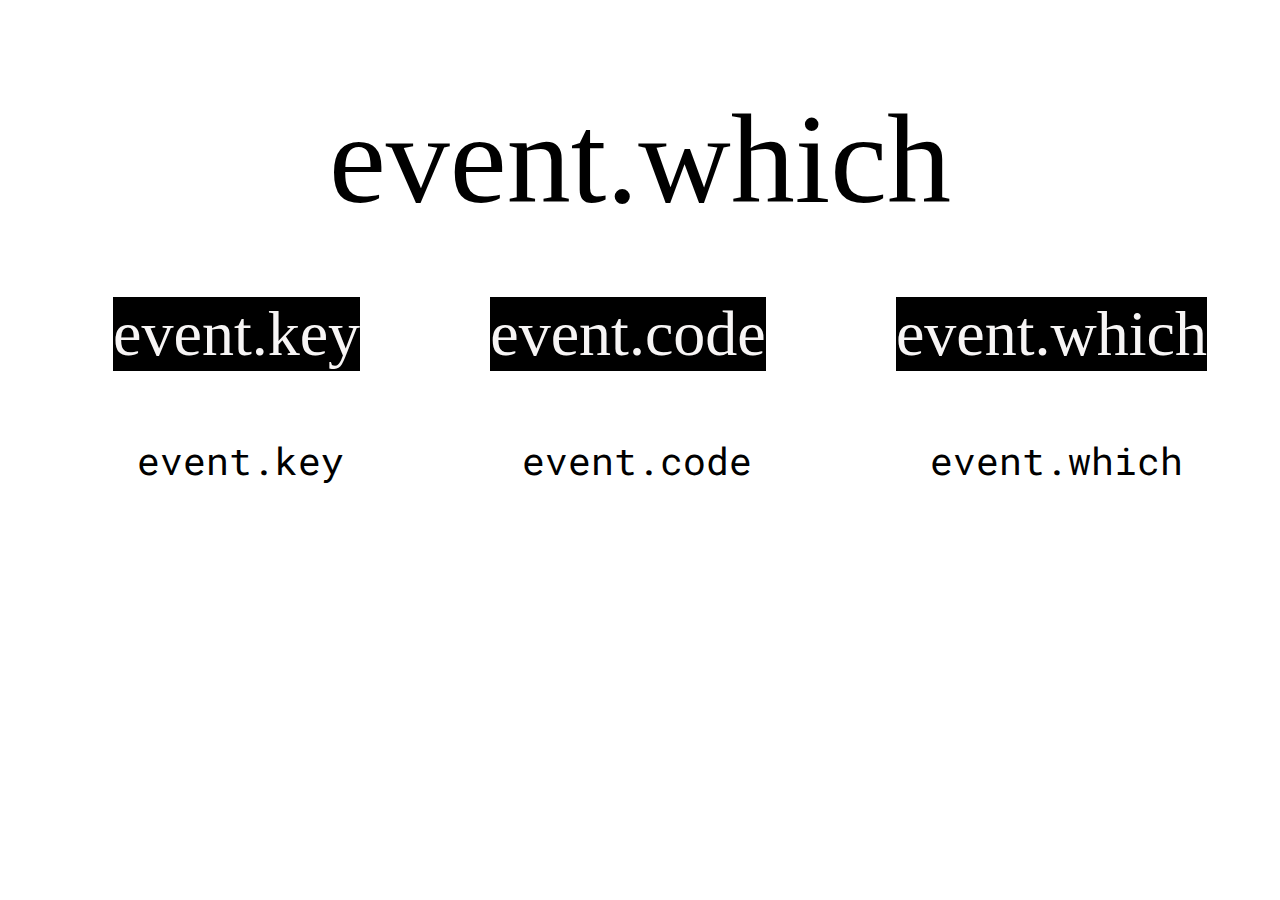
<file: keycode/index.html>
<!DOCTYPE html>
<html lang="en">
<head>
    <meta charset="UTF-8">
    <meta http-equiv="X-UA-Compatible" content="IE=edge">
    <meta name="viewport" content="width=device-width, initial-scale=1.0">
    <link rel="stylesheet" href="man.css"
    
    <title></title>
</head>
<body>
     <style>
            @import url('https://fonts.googleapis.com/css2?family=Roboto+Mono:wght@100;400&display=swap');
            </style>
        <div>
        <h1 id = "name">Press a key to see the event keycode</h1>
        <div class = "text1">
            
                  <li>event.which</li>
             </ul>

         </div>
    
    
    
    <div class = "text2">
        <ul id="list2">
        
         <li class = bor >event.key</li>
         <li class = bor >event.code</li>
            <li class = bor>event.which</li>
        </ul>
  
    </div>
    <div class = "text2">
        <ul id="list1">
        
            <a class = "key" >event.key</a>
         <a class = "code">event.code</a>
         <a class = "which">event.which</a>
        </ul>
  
    </div>

    </div>

    </div>
     <script src="keycode.js"></script>
    </body>
    </html>
</file>
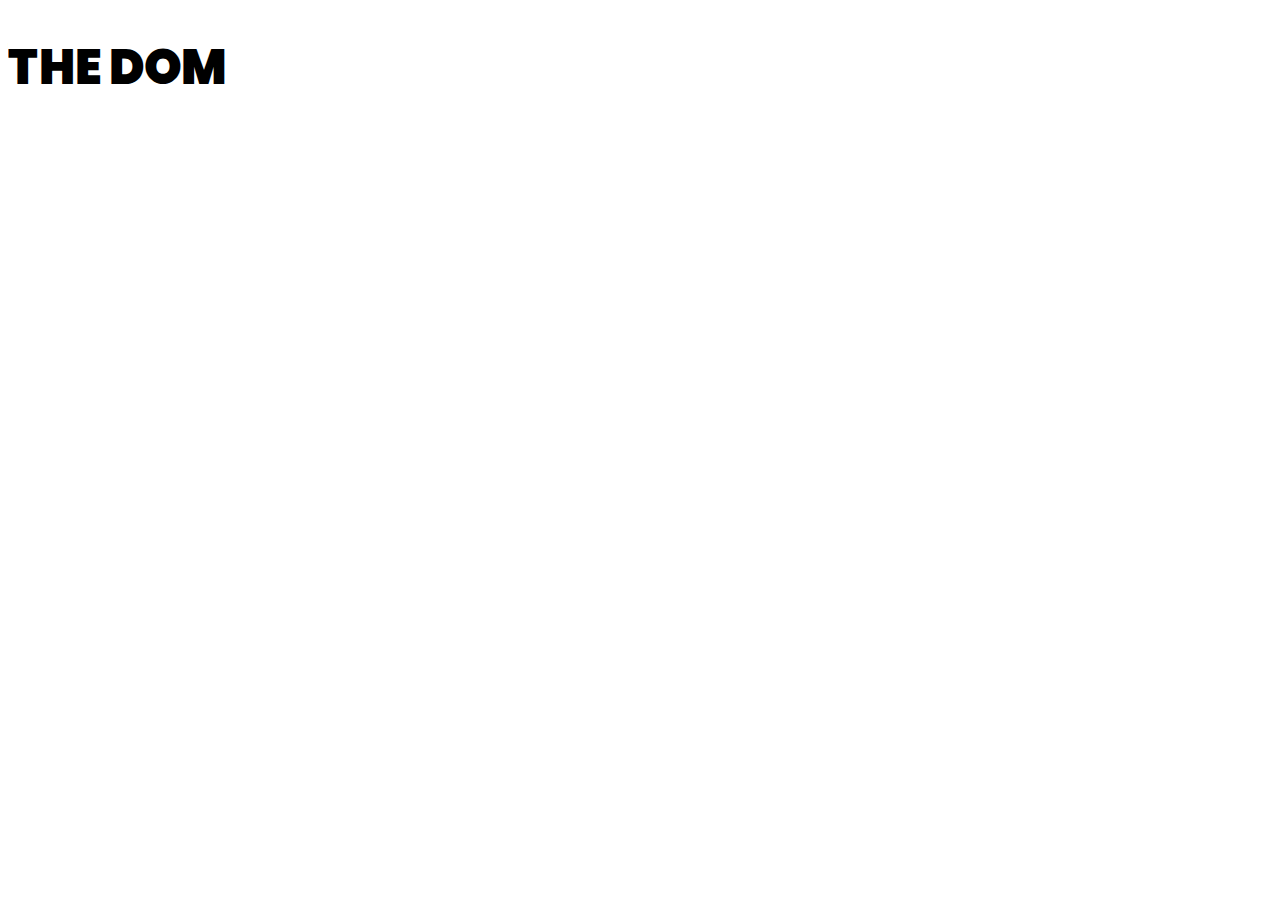
<file: jsdom1/1 - Add Event Listener/index.html>
<!DOCTYPE html>
<html lang="en">
<head>
    <meta charset="UTF-8">
    <link rel="stylesheet" href="../main.css">
    <title>AddEventListener</title>
</head>
<body>
    <h1 id="heading">THE DOM</h1>
    <script src="app.js"></script>
</body>
</html>
</file>
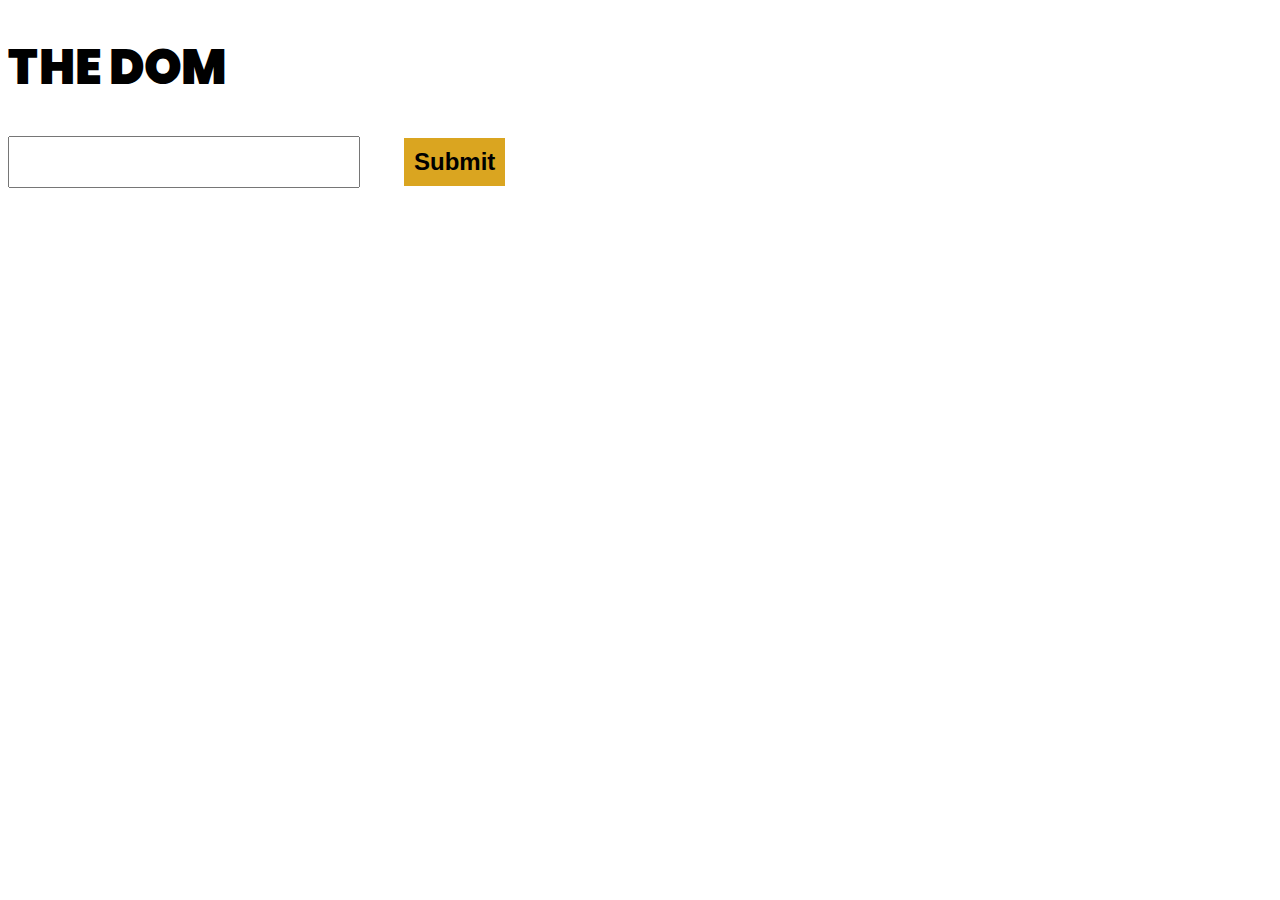
<file: jsdom1/2 - Selecting an Element By Its ID/index.html>
<!DOCTYPE html>
<html lang="en">
<head>
    <meta charset="UTF-8">
    <link rel="stylesheet" href="../main.css">
    <title>Document</title>
</head>
<body>
    <h1 id="heading">THE DOM</h1>
    <input id="input" type="text">
    <button id="button">Submit</button>    
    <script src="app.js"></script>
</body>
</html>
</file>
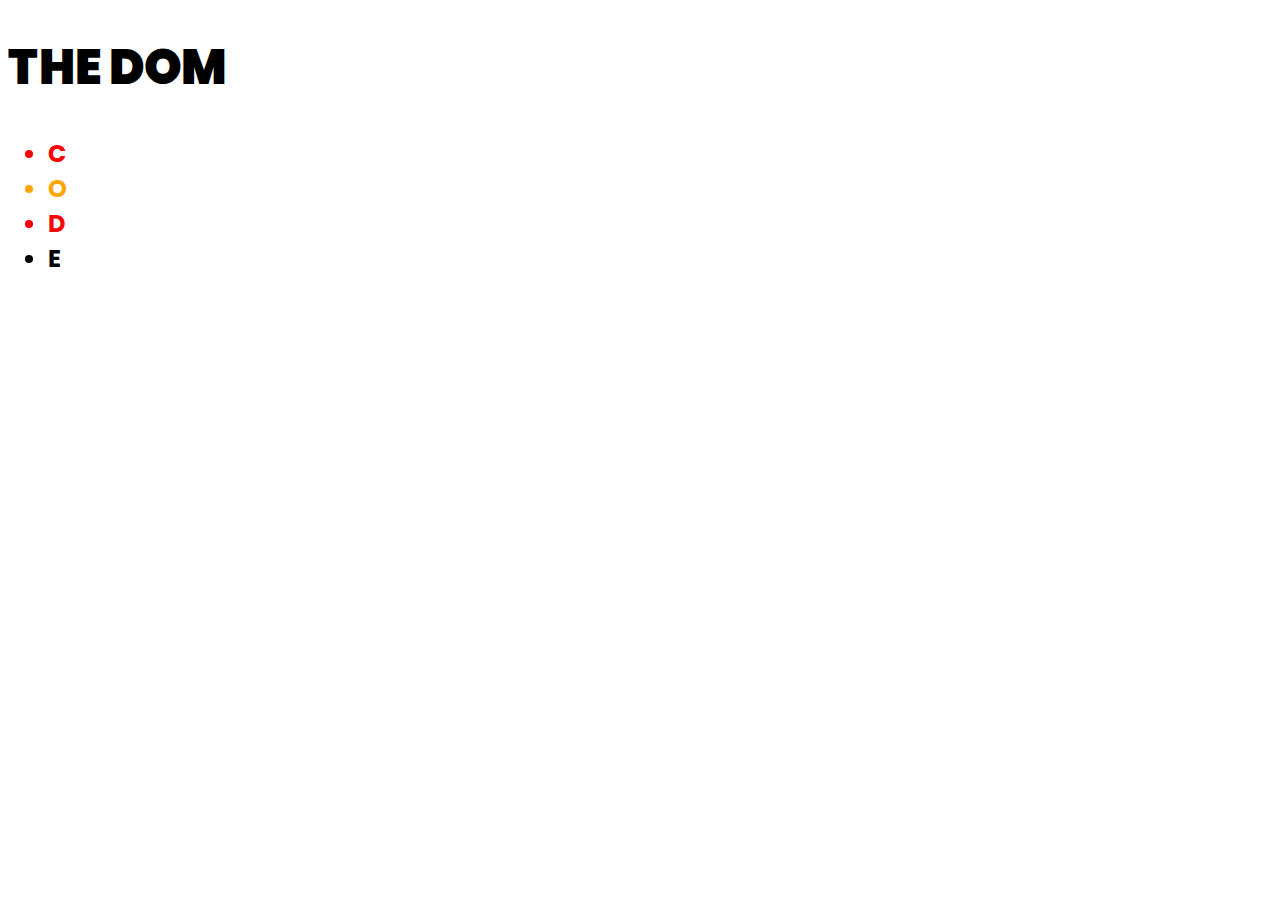
<file: jsdom1/3 - Selecting Elements of Particular Type/index.html>
<!DOCTYPE html>
<html lang="en">
<head>
    <meta charset="UTF-8">
    <link rel="stylesheet" href="../main.css">
    <title>Selecting elements of particular type</title>
</head>
<body>
    <h1 id="myHeading">THE DOM</h1>
    <ul>
        <li class="not-orange">C</li>
        <li>O</li>
        <li class="not-orange">D</li>
        <li>E</li>
    </ul>

    <script src="app.js"></script>
</body>
</html>
</file>
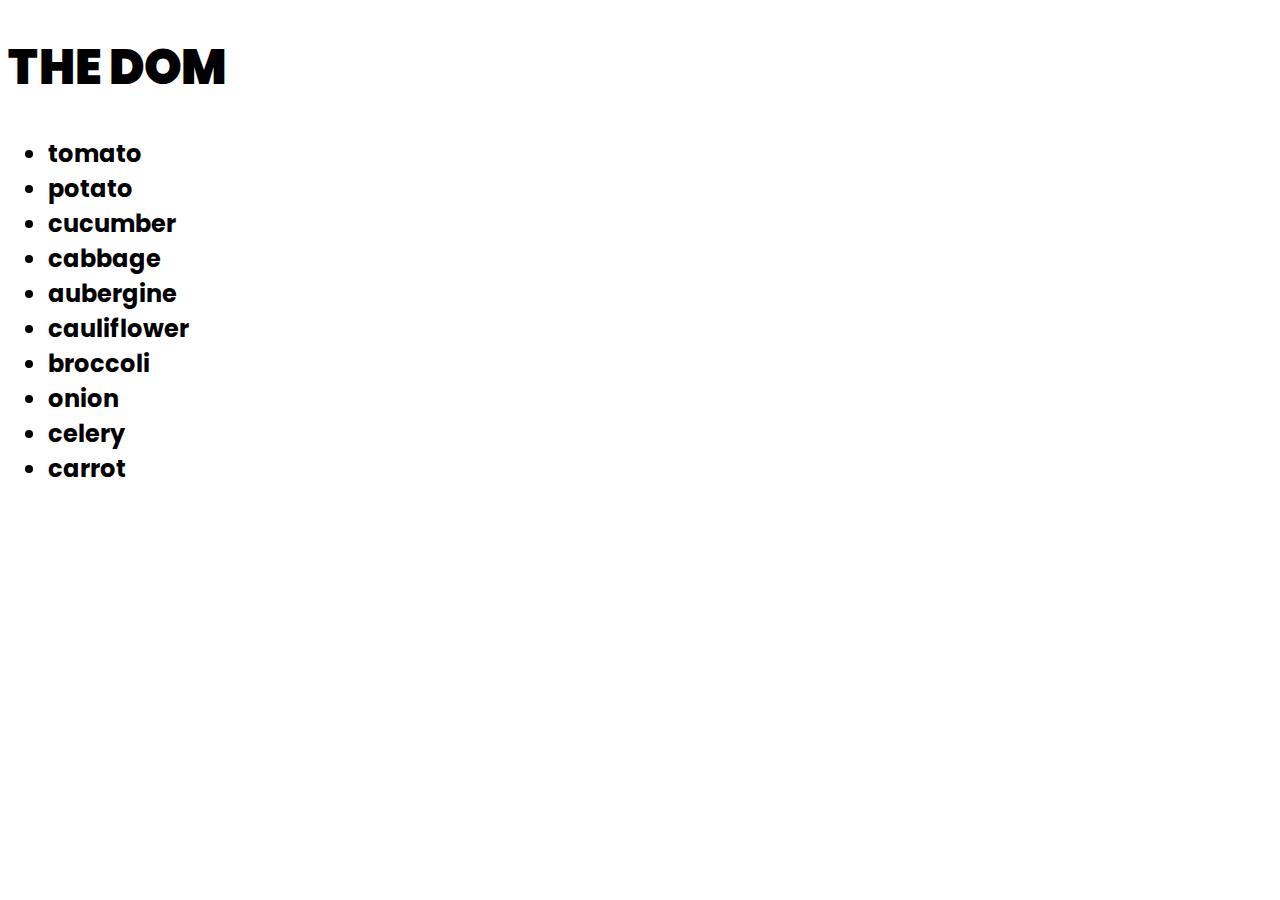
<file: jsdom1/4 - querySelector and querySelectorAll/index.html>
<!DOCTYPE html>
<html lang="en">
<head>
    <meta charset="UTF-8">
    <link rel="stylesheet" href="../main.css">
    <title>querySelector and querySelectorAll</title>
</head>
<body>
    <h1 id='heading'>THE DOM</h1>
    <ul class='list-parent'>
        <li>tomato</li>
        <li>potato</li>
        <li>cucumber</li>
        <li class='green'>cabbage</li>
        <li class='green'>aubergine</li>
        <li>cauliflower</li>
        <li class='green'>broccoli</li>
        <li>onion</li>
        <li class='green'>celery</li>
        <li>carrot</li>
    </ul>

    <script src="challenge.js"></script>
</body>
</html>
</file>
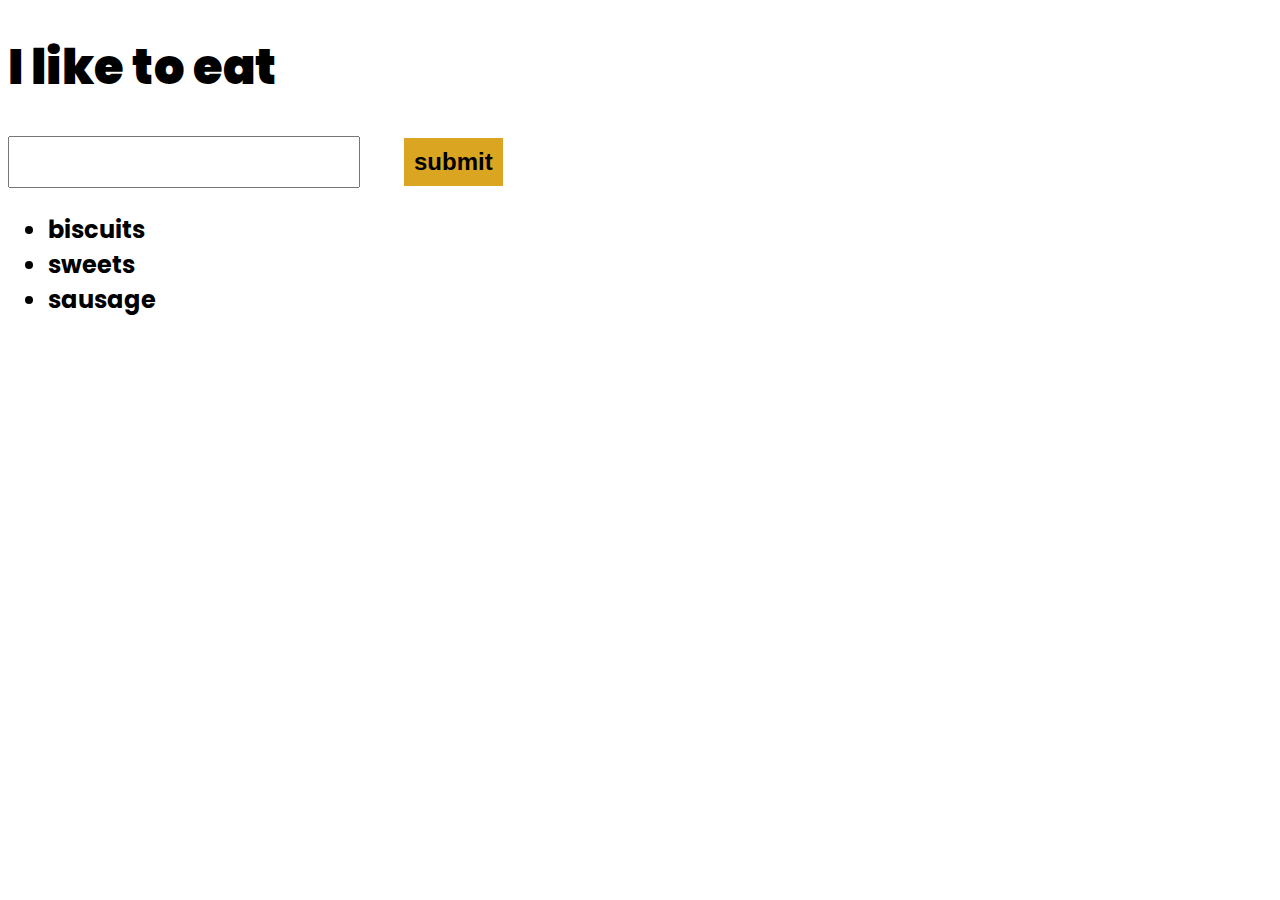
<file: jsdom1/5 - textContent and innerHTML/index.html>
<!DOCTYPE html>
<html lang="en">
<head>
    <meta charset="UTF-8">
    <link rel="stylesheet" href="../main.css">
    <title>textContent & innerHTML</title>
</head>
<body>
    <h1 id="placeholder">I like to eat</h1>
    <input id="input" type="text">
    <button id="submit">submit</button>

    <ul id="list">
        <li>biscuits</li>
        <li>sweets</li>
        <li>sausage</li>
    </ul>

    <script src="app.js"></script>
</body>
</html>
</file>
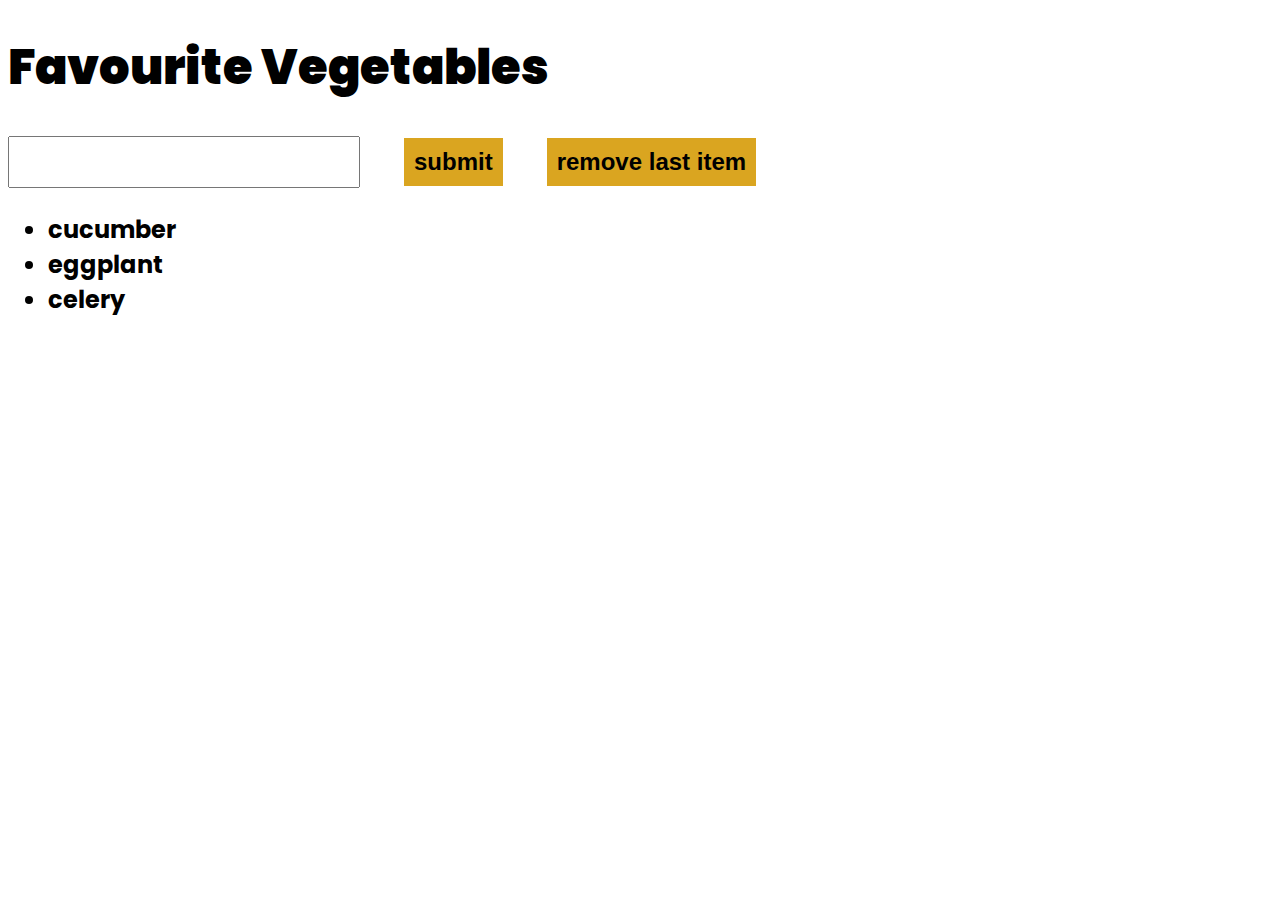
<file: jsdom2/jsdom2/11 - addEventListener mouseover_out/index.html>
<!DOCTYPE html>
<html lang="en">
<head>
    <meta charset="UTF-8">
    <link rel="stylesheet" href="../main.css">
    <title>Mouseover Mouseout</title>
</head>
<body>
    <h1>Favourite Vegetables</h1>

    <input id="input" type="text">
    <button id="submit">submit</button>
    <button id="remove">remove last item</button>
    
    <ul id="list">
        <li>cucumber</li>
        <li>eggplant</li>
        <li id="fav">celery</li>
    </ul>

    <script src="app.js"></script>
</body>
</html>
</file>
<file: keycode/man.css>
*   {
        box-sizing: border-box;
    }
body{
    background: var(--bg--colour);
}
    h1{
         display: flex; 
        font-family: 'Roboto Mono', monospace;
        font-weight: 600;
        display:flex; 
        justify-content: center;
        position: relative;
        /* border: black solid ; */
        /* background-color: burlywood; */
    }
        
    h1::before,
    h2::after    {
        content: "";
        position:absolute;
        top: 0;
        right: 0;
        bottom: 0;
        left: 0;

     }  
     
     h1::before{
        background-color: rgb(255, 255, 255);
        animation: 
        typewriter 5s steps(37) forwards; 
    }
h1::after{
    width: 0.125em; 
   background:black; 
   animation: 
        typewriter 5s steps(37) forwards;

}
    @keyframes typewriter{
        to {
            left: 100%;
        }
    }

    @keyframes blink{
        to{
            background:transparent
        }
    }
    .text1  {
        /* background-color: rgb(255, 196, 0); */
        list-style-type: none;
        display:flex;
        justify-content: center;
        font-size: 10vmax;
    

    }

    #list1  {
        /* background-color: rgb(83, 228, 54); */
        font-family: 'Roboto Mono', monospace;
        font-size:3vmax;
       display:flex;
        justify-content: row;
        justify-content:space-around

    
    
      
    }



    #list2  {
        color: rgb(247, 245, 245);
        list-style-type: none;
     font-size: 5vmax;
        display:flex;
        justify-content: row;
        justify-content:space-around
    
    
      
    }


    .bor{
        background-color: black;
    }
</file>
<file: jsdom1/main.css>
@import url('https://fonts.googleapis.com/css?family=Poppins:700,900');

* {
    box-sizing: border-box;
}

body {
    font-family: 'Poppins', sans-serif;
}

h1, h2, h3, h4, h5, h6 {
    font-weight: 900;
}

h1 {
    font-size: 48px;
}

ul, p, a, input, button {
    font-size: 24px;
    font-weight: 700;
}

span {
    font-size: 48px;
    font-weight: 900;
}

input {
    padding: 10px;
}

img {
    display: block;
}

button {
    background-color: goldenrod;
    border: none;
    padding: 10px;
    margin-left: 40px;
}

button:hover {
    color: orangered;
}
</file>
<file: jsdom2/jsdom2/main.css>
@import url('https://fonts.googleapis.com/css?family=Poppins:700,900');

* {
    box-sizing: border-box;
}

body {
    font-family: 'Poppins', sans-serif;
}

h1, h2, h3, h4, h5, h6 {
    font-weight: 900;
}

h1 {
    font-size: 48px;
}

ul, p, a, input, button {
    font-size: 24px;
    font-weight: 700;
}

span {
    font-size: 48px;
    font-weight: 900;
}

input {
    padding: 10px;
}

img {
    display: block;
}

button {
    background-color: goldenrod;
    border: none;
    padding: 10px;
    margin-left: 40px;
}

button:hover {
    color: orangered;
}
</file>
